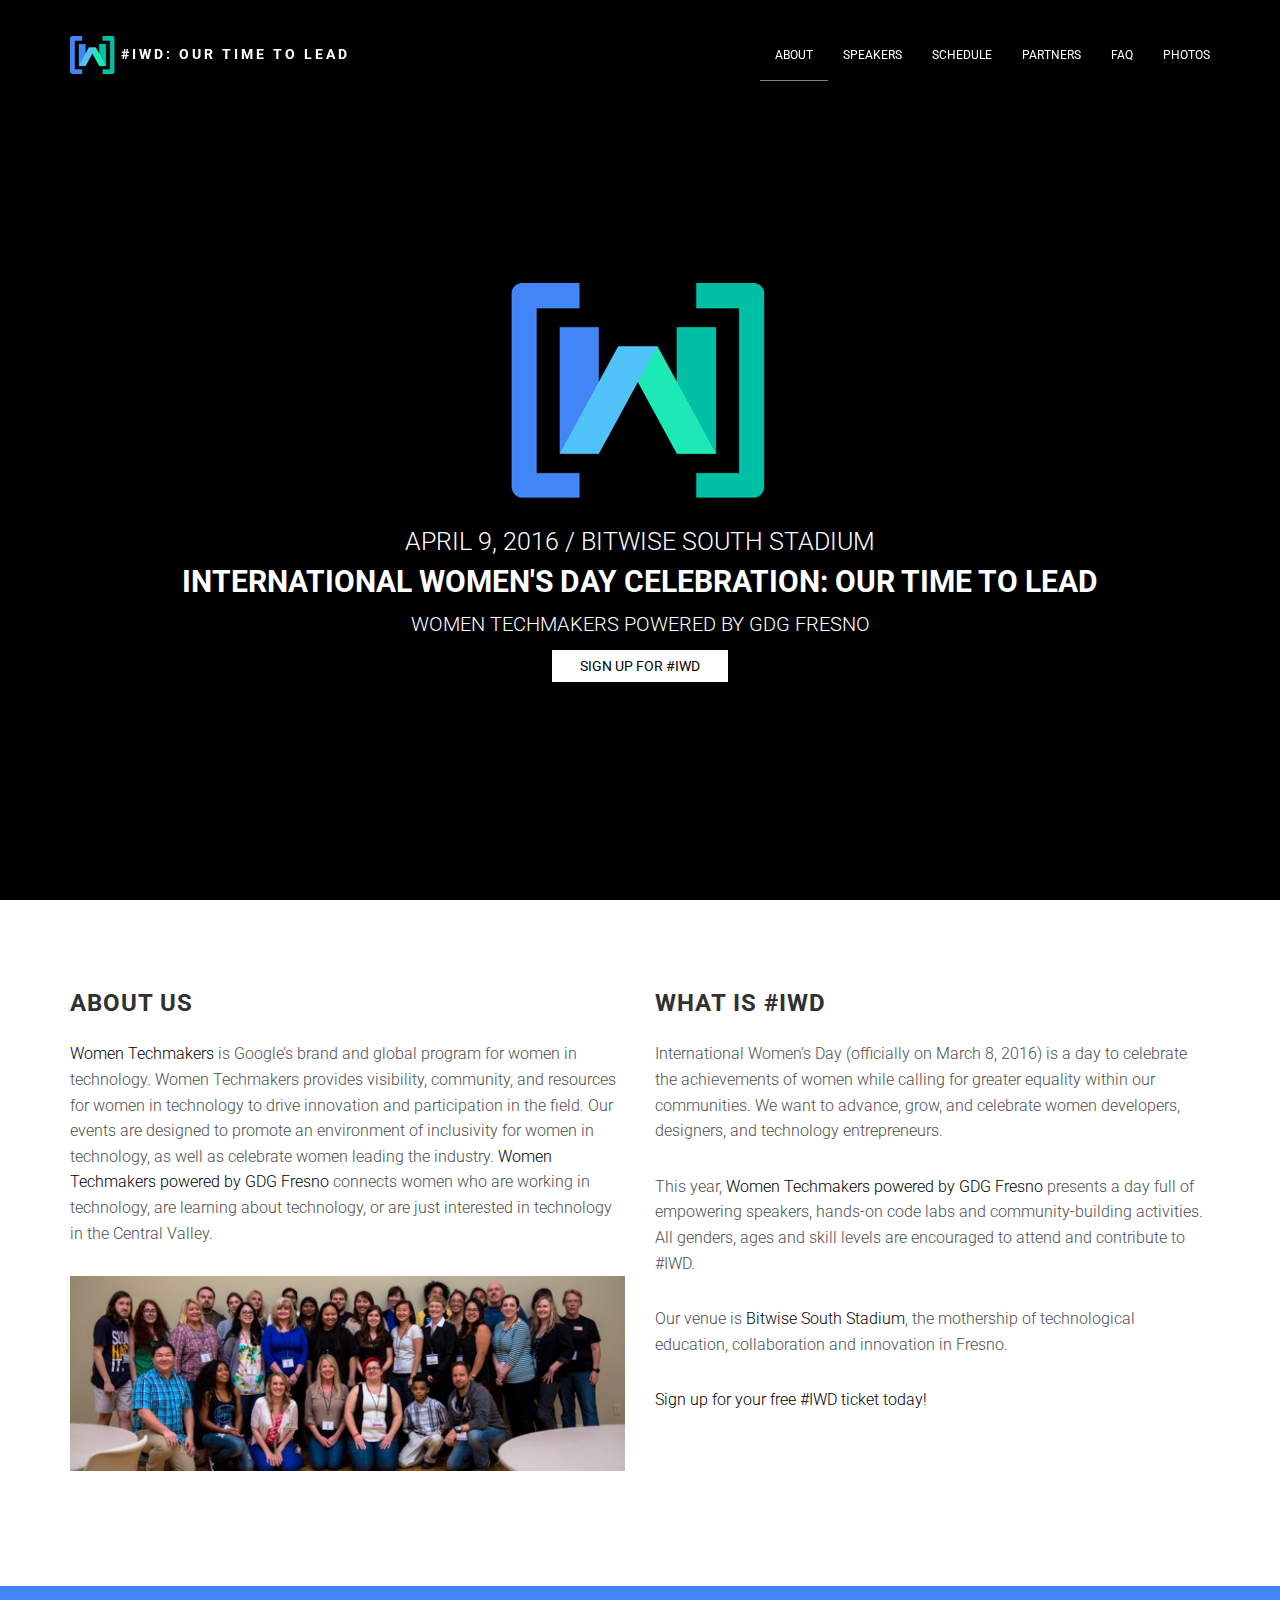
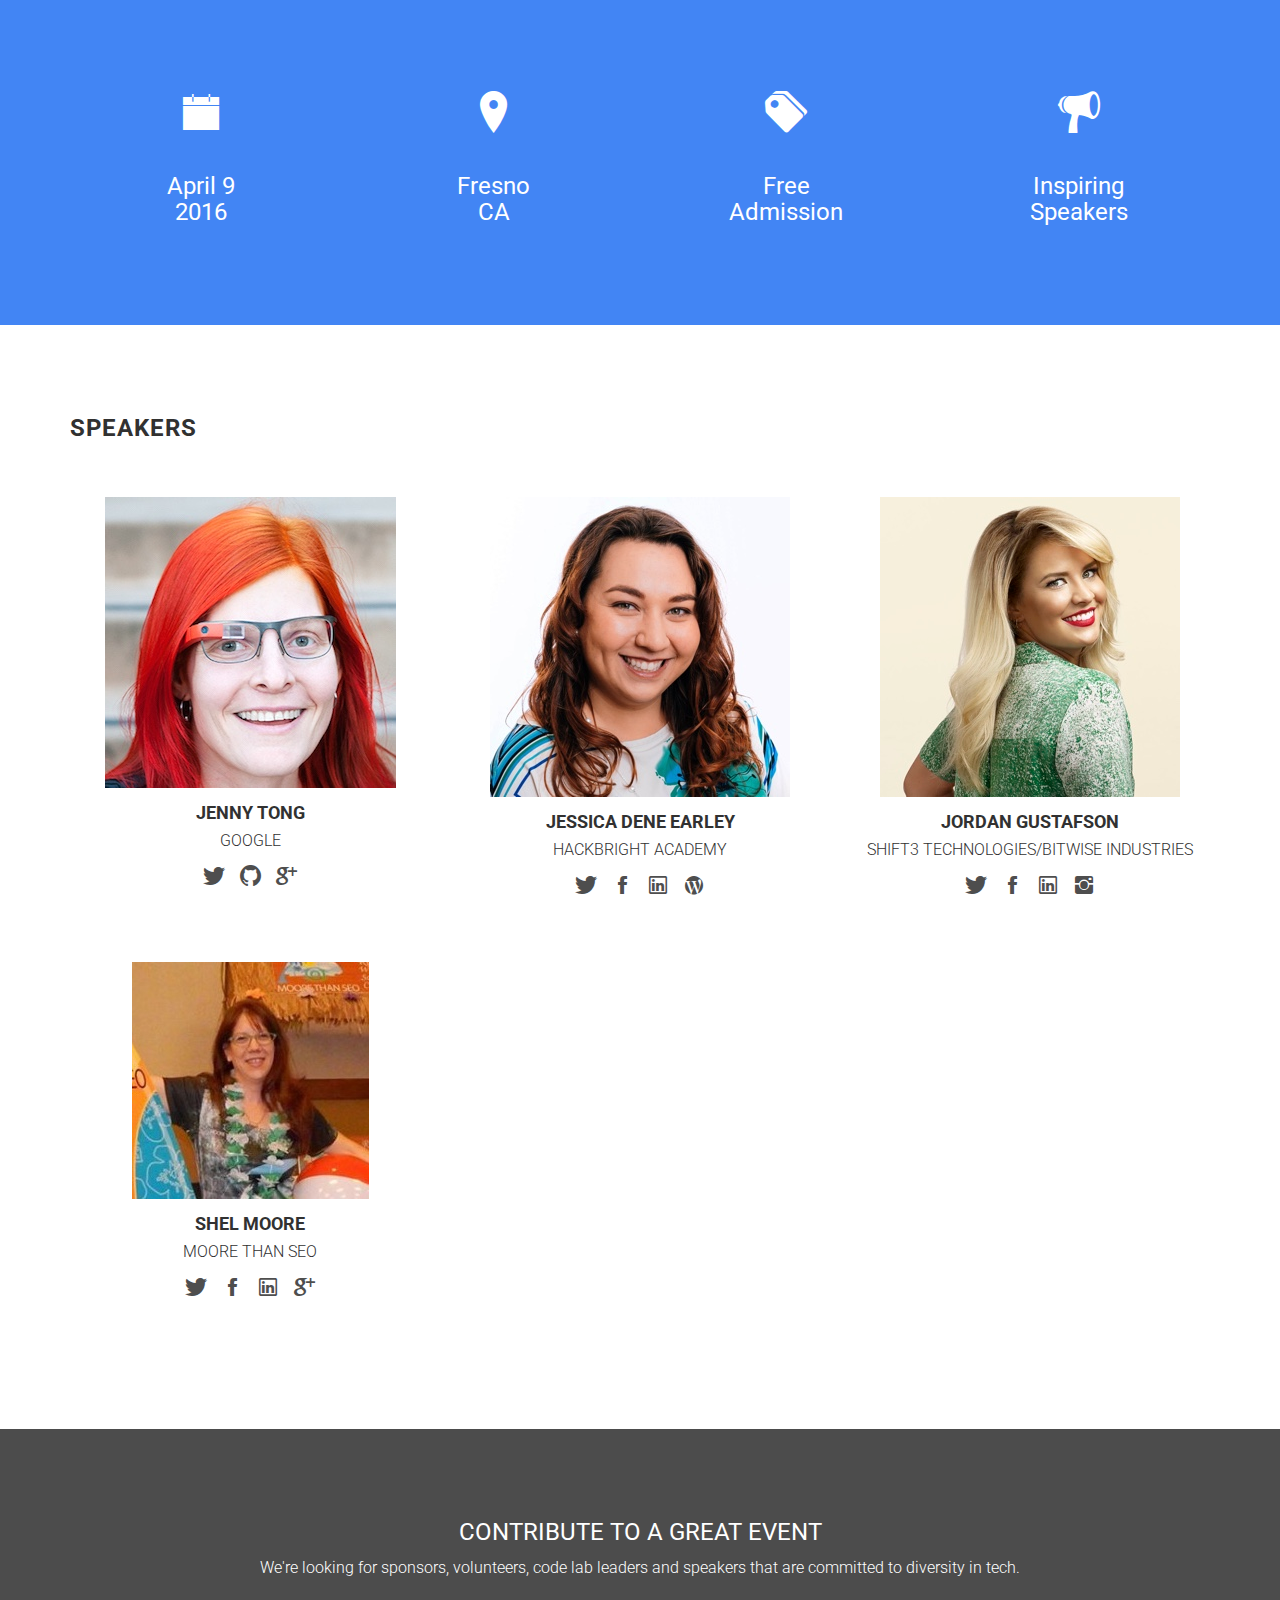
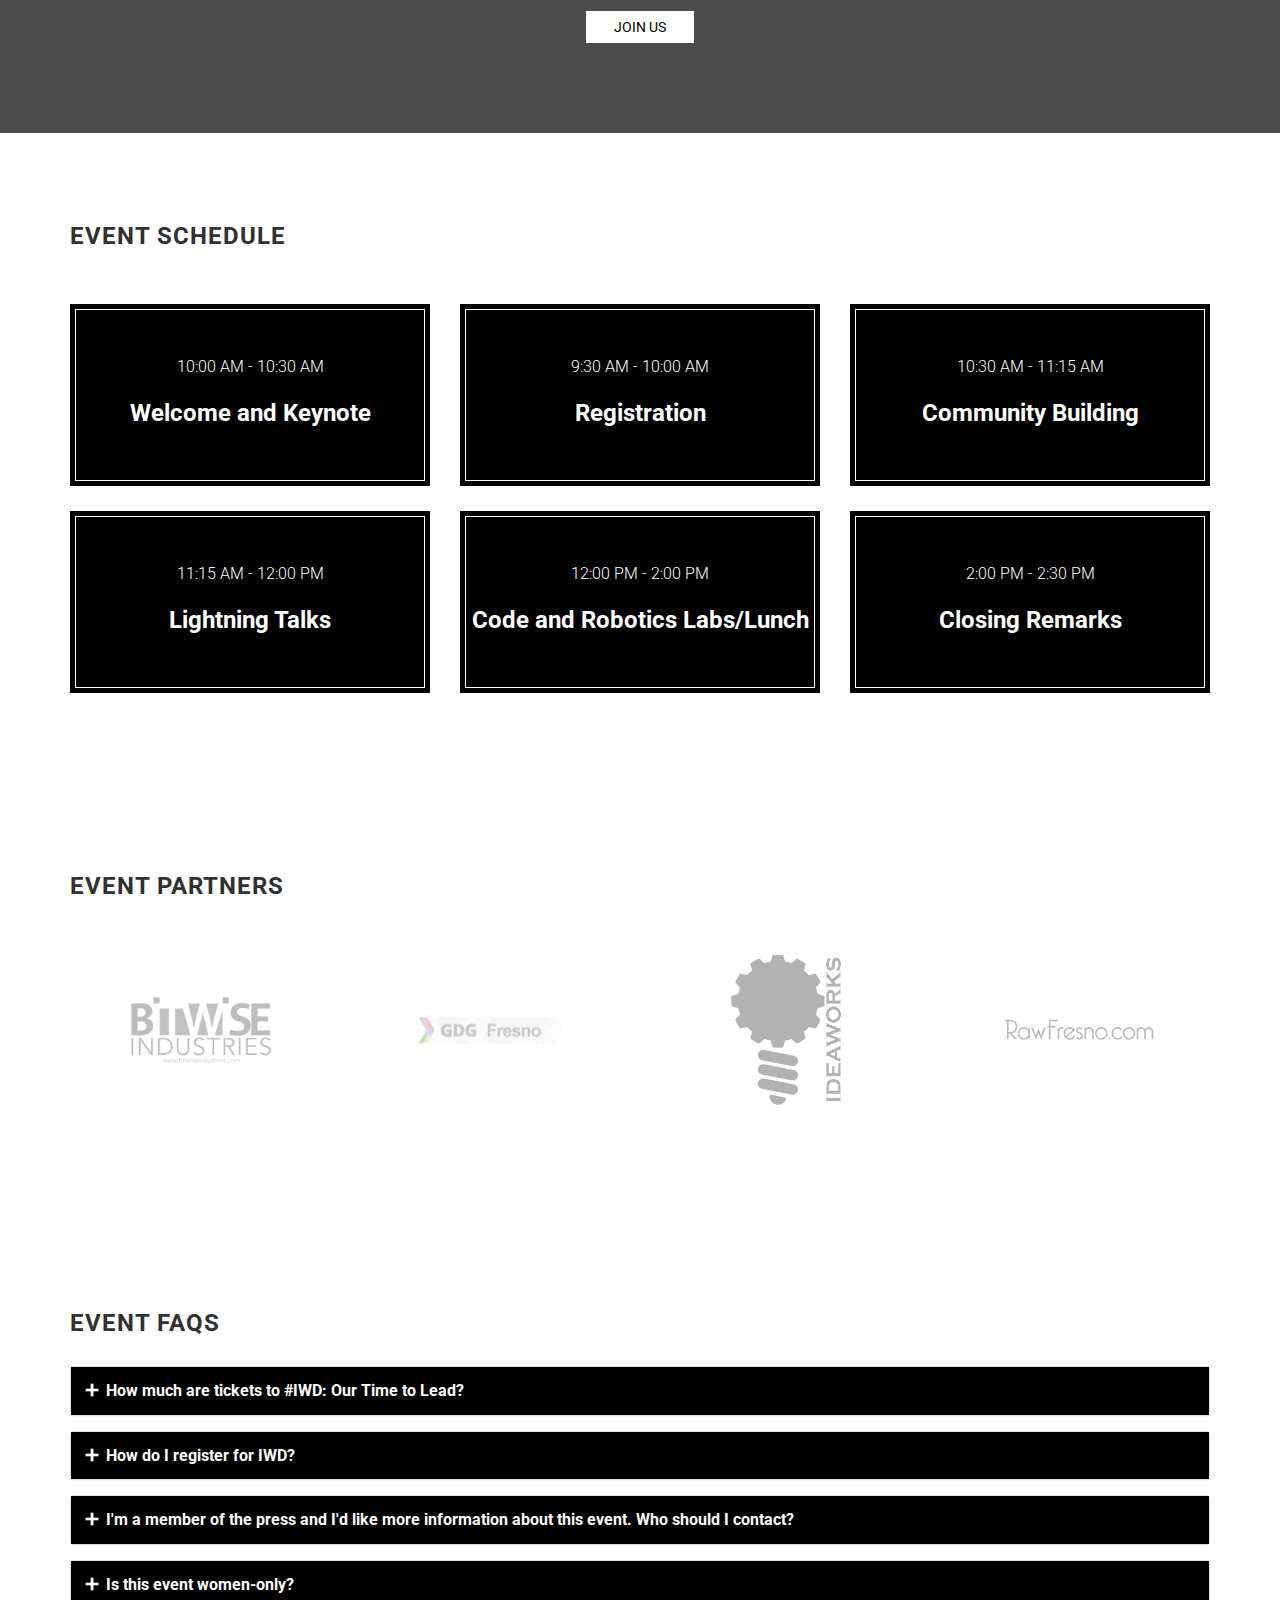
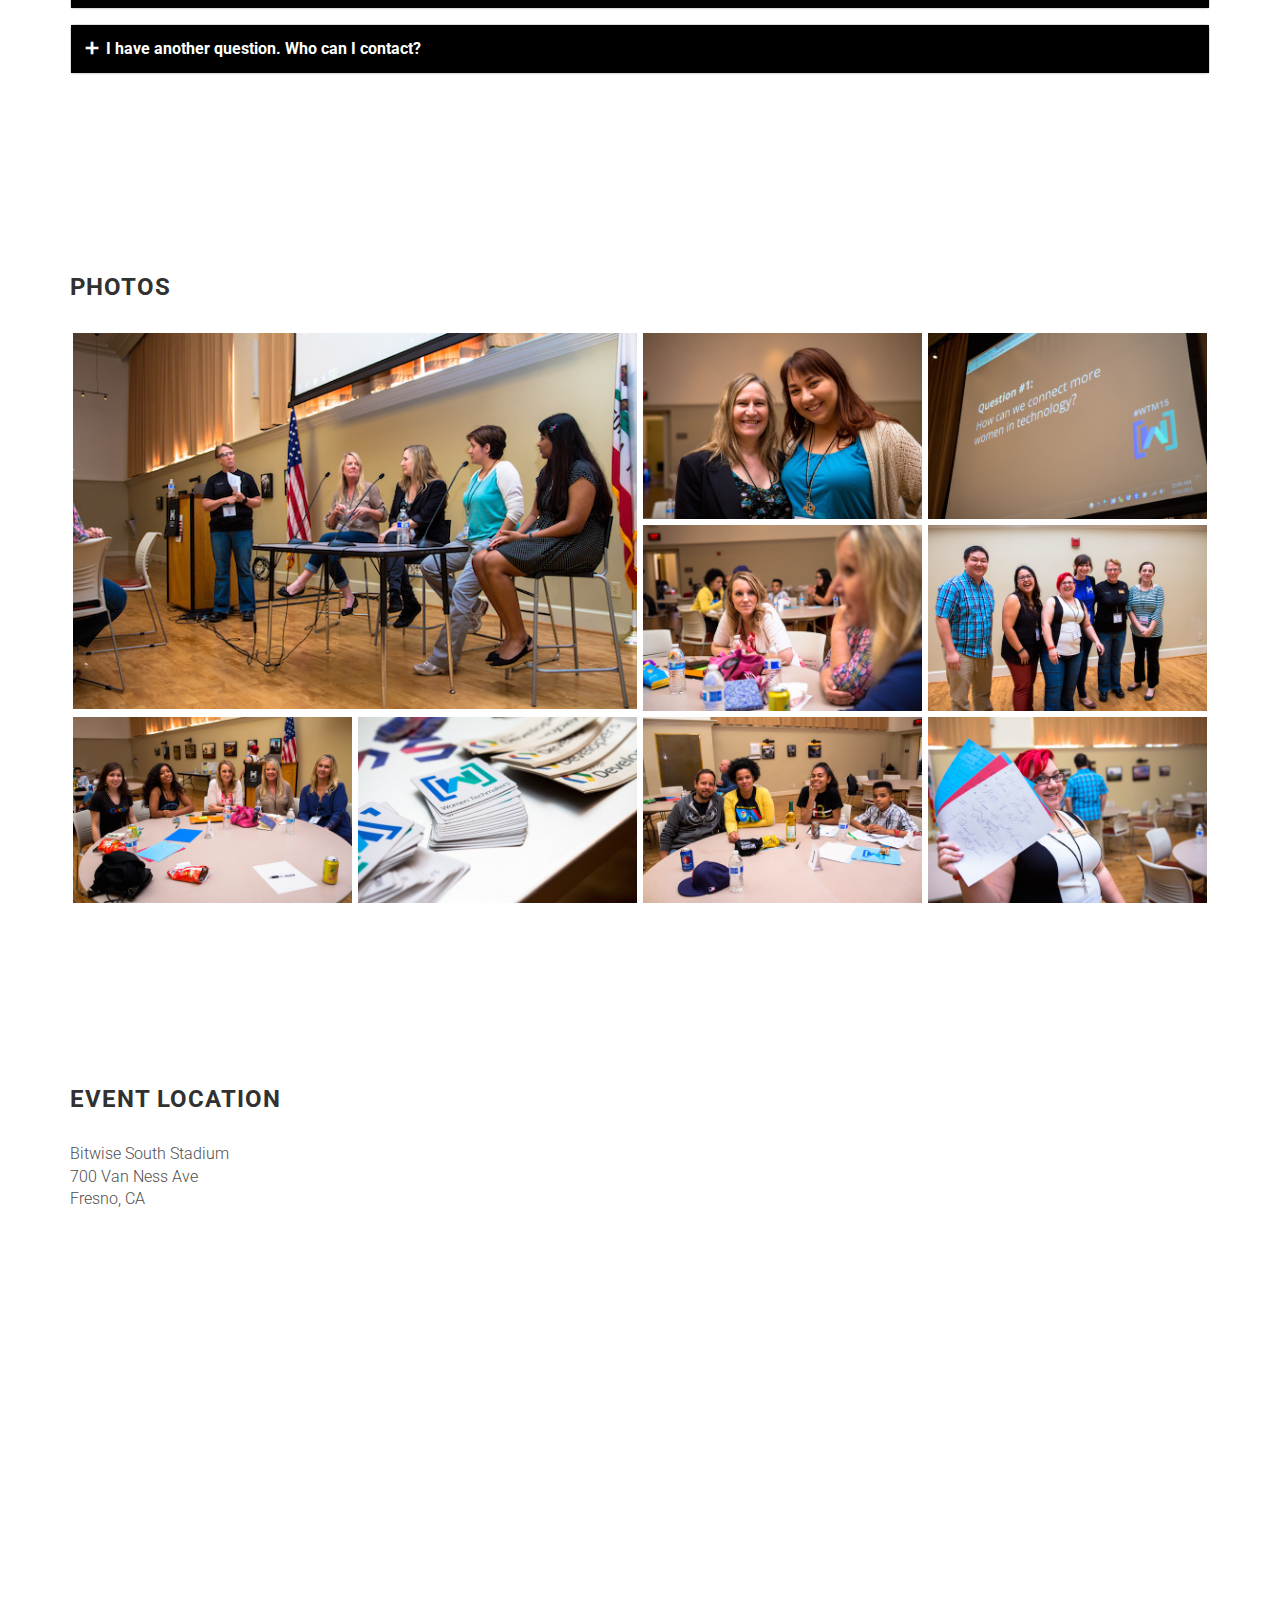
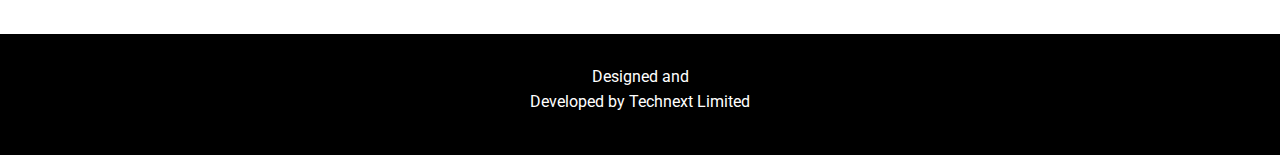
<file: index.html>
<!DOCTYPE html>
<html lang="en">
<head>
    <meta charset="utf-8">
    <meta http-equiv="X-UA-Compatible" content="IE=edge">
    <meta name="viewport" content="width=device-width, initial-scale=1">

    <title>IWD 2016</title>

    <!-- css -->
    <link rel="stylesheet" href="bower_components/bootstrap/dist/css/bootstrap.min.css">
    <link rel="stylesheet" href="bower_components/ionicons/css/ionicons.min.css">
    <link rel="stylesheet" href="assets/css/main.css">
</head>
<body data-spy="scroll" data-target="#site-nav">
    <nav id="site-nav" class="navbar navbar-fixed-top navbar-custom">
        <div class="container">
            <div class="navbar-header">

                <!-- logo -->
                <div class="site-branding">
                    <a class="logo" href="index.html">
                        
                        <!-- logo image  -->
                        <img src="assets/images/logo.png" alt="Logo">

                        #IWD: Our Time to Lead
                    </a>
                </div>

                <button type="button" class="navbar-toggle collapsed" data-toggle="collapse" data-target="#navbar-items" aria-expanded="false">
                    <span class="sr-only">Toggle navigation</span>
                    <span class="icon-bar"></span>
                    <span class="icon-bar"></span>
                    <span class="icon-bar"></span>
                </button>

            </div><!-- /.navbar-header -->

            <div class="collapse navbar-collapse" id="navbar-items">
                <ul class="nav navbar-nav navbar-right">

                    <!-- navigation menu -->
                    <li class="active"><a data-scroll href="#about">About</a></li>
                    <li><a data-scroll href="#speakers">Speakers</a></li>              
                    <li><a data-scroll href="#schedule">Schedule</a></li>                  
                    <li><a data-scroll href="#partner">Partners</a></li>                  
                    <!-- <li><a data-scroll href="#">Sponsorship</a></li> -->
                    <li><a data-scroll href="#faq">FAQ</a></li>
                    <li><a data-scroll href="#photos">Photos</a></li>
                
                </ul>
            </div>
        </div><!-- /.container -->
    </nav>

    <header id="site-header" class="site-header valign-center"> 
        <div class="intro">

            <img src="assets/images/WT_logo_vertical_neg.png">
            <h2>April 9, 2016 / Bitwise South Stadium</h2>
            
            <h1>International Women's Day Celebration: Our Time to Lead</h1>
            
            <p>Women Techmakers Powered by GDG Fresno</p>
            
            <a class="btn btn-white" href="https://docs.google.com/forms/d/1zb1Xp-i3QojosV0QnmzzYfCmdcPKgM6IbPWMfwWW28Y/viewform" target="_blank">Sign Up for #IWD</a>
        
        </div>
    </header>

    <section id="about" class="section about">
        <div class="container">
            <div class="row">
                <div class="col-sm-6">

                    <h3 class="section-title">About Us</h3>

                    <p><a href="https://www.womentechmakers.com/ " target="_blank">Women Techmakers</a> is Google’s brand and global program for women in technology. Women Techmakers provides visibility, community, and resources for women in technology to drive innovation and participation in the field. Our events are designed to promote an environment of inclusivity for women in technology, as well as celebrate women leading the industry. <a href="http://www.meetup.com/womentechmakersfresno/" target="_blank">Women Techmakers powered by GDG Fresno</a> connects women who are working in technology, are learning about technology, or are just interested in technology in the Central Valley.</p>

                    <figure>
                        <img alt="" class="img-responsive" src="assets/images/about-us.jpg">
                    </figure>

                </div><!-- /.col-sm-6 -->

                <div class="col-sm-6">

                    <h3 class="section-title multiple-title">What is #IWD</h3>

                    <p>International Women’s Day (officially on March 8, 2016) is a day to celebrate the achievements of women while calling for greater equality within our communities. We want to advance, grow, and celebrate women developers, designers, and technology entrepreneurs.</p>

                    <p>This year, <a href="http://www.meetup.com/womentechmakersfresno/" target="_blank">Women Techmakers powered by GDG Fresno</a> presents a day full of empowering speakers, hands-on code labs and community-building activities. All genders, ages and skill levels are encouraged to attend and contribute to #IWD.</p>

                    <p>Our venue is <a href="http://bitwiseindustries.com/" target="_blank">Bitwise South Stadium</a>, the mothership of technological education, collaboration and innovation in Fresno.</p>

                    <p><a href="https://docs.google.com/forms/d/1zb1Xp-i3QojosV0QnmzzYfCmdcPKgM6IbPWMfwWW28Y/viewform" target="_blank">Sign up for your free #IWD ticket today!</a></p>

                </div><!-- /.col-sm-6 -->
            </div><!-- /.row -->
        </div><!-- /.container -->
    </section>

    <section id="facts" class="section bg-image-1 facts text-center">
        <div class="container">
            <div class="row">
                <div class="col-sm-3">

                    <i class="ion-ios-calendar"></i>
                    <h3>April 9<br>2016</h3>
                
                </div>
                <div class="col-sm-3">

                    <i class="ion-ios-location"></i>
                    <h3>Fresno<br>CA</h3>
                
                </div>
                <div class="col-sm-3">

                    <i class="ion-pricetags"></i>
                    <h3>Free<br>Admission</h3>
                
                </div>
                <div class="col-sm-3">
                
                    <i class="ion-speakerphone"></i>
                    <h3>Inspiring<br>Speakers</h3>
                
                </div>
            </div><!-- row -->
        </div><!-- container -->
    </section>

    <section id="speakers" class="section speakers">
        <div class="container">
            <div class="row">
                <div class="col-md-12">

                    <h3 class="section-title">Speakers</h3>
                
                </div>
            </div>

            <div class="row">
                <div class="col-md-4">
                    <div class="speaker">

                        <figure>
                            <img alt="" class="img-responsive center-block" src="assets/images/speakers/speaker-1.jpg">
                        </figure>

                        <h4>Jenny Tong</h4>

                        <p>Google</p>

                        <ul class="social-block">
                            <li><a href="https://twitter.com/mimmingcodes"><i class="ion-social-twitter"></i></a></li>
                            <li><a href="https://github.com/mimming"><i class="ion-social-github"></i></a></li>
                            <li><a href="https://google.com/+mimming"><i class="ion-social-googleplus"></i></a></li>
                        </ul>

                    </div><!-- /.speaker -->
                </div><!-- /.col-md-4 -->

                <div class="col-md-4">
                    <div class="speaker">

                        <figure>
                            <img alt="" class="img-responsive center-block" src="assets/images/speakers/jessicaearleycropped.jpg">
                        </figure>

                        <h4>Jessica Dene Earley</h4>

                        <p>Hackbright Academy</p>

                        <ul class="social-block">
                            <li><a href="http://www.twitter.com/chatasweetie"><i class="ion-social-twitter"></i></a></li>
                            <li><a href="https://www.facebook.com/jessica.d.earley"><i class="ion-social-facebook"></i></a></li>
                            <li><a href="https://www.linkedin.com/in/jessicaearley"><i class="ion-social-linkedin-outline"></i></a></li>
                            <li><a href="https://chatasweetie.wordpress.com/"><i class="ion-social-wordpress"></i></a></li>
                        </ul>

                    </div>
                </div>

                <div class="col-md-4">
                    <div class="speaker">

                        <figure>
                            <img alt="" class="img-responsive center-block" src="assets/images/speakers/JordanGustafsonHeadshot.jpg">
                        </figure>

                        <h4>Jordan Gustafson</h4>

                        <p>Shift3 Technologies/Bitwise Industries</p>

                        <ul class="social-block">
                            <li><a href="https://twitter.com/JordanJohnna"><i class="ion-social-twitter"></i></a></li>
                            <li><a href="https://www.facebook.com/jordanjohnna"><i class="ion-social-facebook"></i></a></li>
                            <li><a href="https://www.linkedin.com/in/jordangustafson"><i class="ion-social-linkedin-outline"></i></a></li>
                            <li><a href="https://www.instagram.com/getwiththejogram/"><i class="ion-social-instagram"></i></a></li>
                        </ul>

                    </div>
                </div>
            </div>

            <div class="row">
                <div class="col-md-4">

                    <div class="speaker">

                        <figure>
                            <img alt="" class="img-responsive center-block" src="assets/images/speakers/shelmoore_small.jpg">
                        </figure>

                        <h4>Shel Moore</h4>

                        <p>Moore Than SEO</p>

                        <ul class="social-block">
                            <li><a href="https://twitter.com/moorethanseo"><i class="ion-social-twitter"></i></a></li>
                            <li><a href="https://www.facebook.com/Moorethanseo"><i class="ion-social-facebook"></i></a></li>
                            <li><a href="https://www.linkedin.com/in/shelmoore"><i class="ion-social-linkedin-outline"></i></a></li>
                            <li><a href="https://plus.google.com/+Moorethanseo/posts"><i class="ion-social-googleplus"></i></a></li>
                        </ul>
                    </div>
                </div>
                <!-- <div class="col-md-4">

                    <div class="speaker">

                        <figure>
                            <img alt="" class="img-responsive center-block" src="assets/images/speakers/speaker-5.jpg">
                        </figure>

                        <h4>Jhon Smith</h4>

                        <p>CEO of Peren</p>

                        <ul class="social-block">
                            <li><a href=""><i class="ion-social-twitter"></i></a></li>
                            <li><a href=""><i class="ion-social-facebook"></i></a></li>
                            <li><a href=""><i class="ion-social-linkedin-outline"></i></a></li>
                            <li><a href=""><i class="ion-social-googleplus"></i></a></li>
                        </ul>

                    </div>
                </div> -->

                <!-- <div class="col-md-4">
                    <div class="speaker">
                        <figure>
                            <img alt="" class="img-responsive center-block" src="assets/images/speakers/speaker-6.jpg">
                        </figure>
                        <h4>Jhon Smith</h4>
                        <p>CEO of Peren</p>
                        <ul class="social-block">
                            <li><a href=""><i class="ion-social-twitter"></i></a></li>
                            <li><a href=""><i class="ion-social-facebook"></i></a></li>
                            <li><a href=""><i class="ion-social-linkedin-outline"></i></a></li>
                            <li><a href=""><i class="ion-social-googleplus"></i></a></li>
                        </ul>
                    </div>
                </div> -->
            </div>
        </div>
    </section>

    <!-- <section id="registration" class="section registration">
        <div class="container">
            <div class="row">
                <div class="col-md-12">
                    <h3 class="section-title">Registration &amp; Pricing</h3>
                </div>
            </div>
                
            <form action="#" id="registration-form">
                <div class="row">
                    <div class="col-md-12" id="registration-msg" style="display:none;">
                        <div class="alert"></div>
                    </div>
                    <div class="col-sm-6">
                        <div class="form-group">
                            <input type="text" class="form-control" placeholder="First Name" id="fname" name="fname" required>
                        </div>

                        <div class="form-group">
                            <input type="text" class="form-control" placeholder="Last Name" id="lname" name="lname" required>
                        </div>

                        <div class="form-group">
                            <input type="email" class="form-control" placeholder="Email" id="email" name="email" required>
                        </div>

                        <div class="form-group">
                            <input type="text" class="form-control" placeholder="Phone" id="cell" name="cell" required>
                        </div>
                    </div>

                    <div class="col-sm-6">
                        <div class="form-group">
                            <input type="text" class="form-control" placeholder="Address" id="address" name="address" required>
                        </div>

                        <div class="form-group">
                            <input type="text" class="form-control" placeholder="Zip Code" id="zip" name="zip" required>
                        </div>

                        <div class="form-group">
                            <select class="form-control" name="city" id="city" required>
                                <option readonly>City</option>
                                <option>City Name 1</option>
                                <option>City Name 2</option>
                                <option>City Name 3</option>
                                <option>City Name 4</option>
                            </select>
                        </div>

                        <div class="form-group">
                            <select class="form-control" name="program" id="program" required>
                                <option readonly>Select Your Program</option>
                                <option>Program Name 1</option>
                                <option>Program Name 2</option>
                                <option>Program Name 3</option>
                            </select>
                        </div>
                    </div>
                </div>
                <div class="text-center mt20">
                    <button type="submit" class="btn btn-black" id="registration-submit-btn">Submit</button>
                </div>
            </form>
        </div>
    </section> -->

    <section id="contribution" class="section bg-image-2 contribution">
        <div class="container">
            <div class="row">
                <div class="col-md-12">
                    <h3 class="text-uppercase mt0 font-400">Contribute to a Great Event</h3>
                    
                    <p>We're looking for sponsors, volunteers, code lab leaders and speakers that are committed to diversity in tech.</p>

                    <a class="btn btn-white" href="mailto:wtmfresno@gmail.com?subject=IWD Women Techmakers Fresno">Join Us</a>
                </div>
            </div>
        </div>
    </section>

    <section id="schedule" class="section schedule">
        <div class="container">
            <div class="row">
                <div class="col-md-12">
                    <h3 class="section-title">Event Schedule</h3>
                </div>
            </div>
            <div class="row">
                <div class="col-md-4 col-sm-6">
                    <div class="schedule-box">
                        <div class="time">
                            <time datetime="10:00">10:00 AM</time> - <time datetime="10:30">10:30 AM</time>
                        </div>
                        <h3>Welcome and Keynote</h3>
                    </div>
                </div>
                <div class="col-md-4 col-sm-6">
                    <div class="schedule-box">
                        <div class="time">
                            <time datetime="9:30">9:30 AM</time> - <time datetime="10:00">10:00 AM</time>
                        </div>
                        <h3>Registration</h3>
                    </div>
                </div>
                <div class="col-md-4 col-sm-6">
                    <div class="schedule-box">
                        <div class="time">
                            <time datetime="10:30">10:30 AM</time> - <time datetime="11:15">11:15 AM</time>
                        </div>
                        <h3>Community Building</h3>
                    </div>
                </div>
            </div>
            <div class="row">
                <div class="col-md-4 col-sm-6">
                    <div class="schedule-box">
                        <div class="time">
                            <time datetime="11:15">11:15 AM</time> - <time datetime="12:00">12:00 PM</time>
                        </div>
                        <h3>Lightning Talks</h3>
                    </div>
                </div>
                <div class="col-md-4 col-sm-6">
                    <div class="schedule-box">
                        <div class="time">
                            <time datetime="12:00">12:00 PM</time> - <time datetime="14:00">2:00 PM</time>
                        </div>
                        <h3>Code and Robotics Labs/Lunch</h3>
                    </div>
                </div>
                <div class="col-md-4 col-sm-6">
                    <div class="schedule-box">
                        <div class="time">
                            <time datetime="14:00">2:00 PM</time> - <time datetime="14:30">2:30 PM</time>
                        </div>
                        <h3>Closing Remarks</h3>
                    </div>
                </div>
            </div>
    </section>

    <section id="partner" class="section partner">
        <div class="container">
            <div class="row">
                <div class="col-md-12">
                    <h3 class="section-title">Event Partners</h3>
                </div>
            </div>
            <div class="row">
                <div class="col-sm-3">
                    <a class="partner-box partner-box-1" href="http://www.bitwiseindustries.com" target="_blank"></a>
                </div>
                <div class="col-sm-3">
                    <a class="partner-box partner-box-2"></a>
                </div>
                <div class="col-sm-3">
                    <a class="partner-box partner-box-3"></a>
                </div>
                <div class="col-sm-3">
                    <a class="partner-box partner-box-4"></a>
                </div>
            </div>

            <!-- <div class="row">
                <div class="col-sm-3">
                    <a class="partner-box partner-box-5"></a>
                </div>
                <div class="col-sm-3">
                    <a class="partner-box partner-box-6"></a>
                </div>
                <div class="col-sm-3">
                    <a class="partner-box partner-box-7"></a>
                </div>
                <div class="col-sm-3">
                    <a class="partner-box partner-box-8"></a>
                </div>
            </div>    -->
    </section>

    <section id="faq" class="section faq">
        <div class="container">
            <div class="row">
                <div class="col-md-12">
                    <h3 class="section-title">Event FAQs</h3>
                </div>
            </div>
            <div class="row">
                <div class="col-md-12">
                    <div class="panel-group" id="accordion" role="tablist" aria-multiselectable="true">
                        
                        <div class="panel panel-default">
                            <div class="panel-heading" role="tab" id="headingOne">
                                <h4 class="panel-title">
                                    <a class="faq-toggle collapsed" role="button" data-toggle="collapse" data-parent="#accordion" href="#collapseOne" aria-expanded="true" aria-controls="collapseOne">How much are tickets to #IWD: Our Time to Lead?</a>
                                </h4>
                            </div>

                            <div id="collapseOne" class="panel-collapse collapse" role="tabpanel" aria-labelledby="headingOne">
                                <div class="panel-body">
                                    <p>Free! Admittance will only be guaranteed for individuals who pre-registered.</p>
                                </div>
                            </div>
                        </div>

                        <div class="panel panel-default">
                            <div class="panel-heading" role="tab" id="headingTwo">
                                <h4 class="panel-title">
                                    <a class="faq-toggle collapsed" role="button" data-toggle="collapse" data-parent="#accordion" href="#collapseTwo" aria-expanded="false" aria-controls="collapseTwo">How do I register for IWD?</a>
                                </h4>
                            </div>

                            <div id="collapseTwo" class="panel-collapse collapse" role="tabpanel" aria-labelledby="headingTwo">
                                <div class="panel-body"><p>Registration details will be released soon. Join the <a href="http://www.meetup.com/womentechmakersfresno.com" target="_blank">Women Techmakers Fresno meetup page</a> for the latest info!</p></div>
                            </div>
                        </div>
  
                        <div class="panel panel-default">
                            <div class="panel-heading" role="tab" id="headingThree">
                                <h4 class="panel-title">
                                    <a class="faq-toggle collapsed" role="button" data-toggle="collapse" data-parent="#accordion" href="#collapseThree" aria-expanded="false" aria-controls="collapseThree"> I'm a member of the press and I'd like more information about this event. Who should I contact?</a>
                                </h4>
                            </div>

                            <div id="collapseThree" class="panel-collapse collapse" role="tabpanel" aria-labelledby="headingThree">
                                <div class="panel-body"><p>Please email <a href="mailto:wtmfresno@gmail.com">wtmfresno@gmail.com</a> with all media requests.</div>
                            </div>
                        </div>

                        <div class="panel panel-default">
                            <div class="panel-heading" role="tab" id="headingFour">
                                <h4 class="panel-title">
                                    <a class="faq-toggle collapsed" role="button" data-toggle="collapse" data-parent="#accordion" href="#collapseFour" aria-expanded="false" aria-controls="collapseFour">Is this event women-only?</a>
                                </h4>
                            </div>

                            <div id="collapseFour" class="panel-collapse collapse" role="tabpanel" aria-labelledby="headingFour">
                                <div class="panel-body"><p>As with all Women Techmakers events, these events are not intended to be women only, but instead are events that emphasize the inclusion of women and celebrate International Women’s Day.</p></div>
                            </div>
                        </div>

                        <div class="panel panel-default">
                            <div class="panel-heading" role="tab" id="headingFive">
                                <h4 class="panel-title">
                                    <a class="faq-toggle collapsed" role="button" data-toggle="collapse" data-parent="#accordion" href="#collapseFive" aria-expanded="false" aria-controls="collapseFive">I have another question. Who can I contact?</a>
                                </h4>
                            </div>

                            <div id="collapseFive" class="panel-collapse collapse" role="tabpanel" aria-labelledby="headingFive">
                                <div class="panel-body"><p>Please email <a href="mailto:wtmfresno@gmail.com">wtmfresno@gmail.com</a> or join the <a href="http://www.meetup.com/womentechmakersfresno.com">Women Techmakers Fresno meetup group</a> for more information.</p></div>
                            </div>
                        </div>
                    </div>
                </div>
            </div>
    </section>

    <section id="photos" class="section photos">
        <div class="container">
            <div class="row">
                <div class="col-md-12">
                    <h3 class="section-title">Photos</h3>
                </div>
            </div>
            <div class="row">
                <div class="col-md-12">
                    <ul class="grid">
                        
                        <li class="grid-item grid-item-sm-6">
                            <img alt="" class="img-responsive center-block" src="assets/images/photos/photos-1.jpg">
                        </li>

                        <li class="grid-item grid-item-sm-3">
                            <img alt="" class="img-responsive center-block" src="assets/images/photos/photos-2.jpg">
                        </li>

                        <li class="grid-item grid-item-sm-3">
                            <img alt="" class="img-responsive center-block" src="assets/images/photos/photos-3.jpg">
                        </li>
                    
                        <li class="grid-item grid-item-sm-3">
                            <img alt="" class="img-responsive center-block" src="assets/images/photos/photos-5.jpg">
                        </li>

                        <li class="grid-item grid-item-sm-3">
                            <img alt="" class="img-responsive center-block" src="assets/images/photos/photos-6.jpg">
                        </li>

                        <li class="grid-item grid-item-sm-3">
                            <img alt="" class="img-responsive center-block" src="assets/images/photos/photos-7.jpg">
                        </li>

                        <li class="grid-item grid-item-sm-3">
                            <img alt="" class="img-responsive center-block" src="assets/images/photos/photos-4.jpg">
                        </li>

                        <li class="grid-item grid-item-sm-3">
                            <img alt="" class="img-responsive center-block" src="assets/images/photos/photos-8.jpg">
                        </li>

                        <li class="grid-item grid-item-sm-3">
                            <img alt="" class="img-responsive center-block" src="assets/images/photos/photos-9.jpg">
                        </li>
                    </ul>
                </div>
            </div>            
        </div>
    </section>

    <section id="location" class="section location">
        <div class="container">
            <div class="row">
                <div class="col-sm-3">
                    <h3 class="section-title">Event Location</h3>
                    <address>
                        <p>Bitwise South Stadium<br>700 Van Ness Ave<br> Fresno, CA</p>
                    </address>
                </div>
                <div class="col-sm-9">
                    <iframe src="https://www.google.com/maps/embed?pb=!1m18!1m12!1m3!1d3197.609142012618!2d-119.78802294963589!3d36.73194727986436!2m3!1f0!2f0!3f0!3m2!1i1024!2i768!4f13.1!3m3!1m2!1s0x80945e26d4340503%3A0xb32dda71cf0730a0!2sBitwise+South+Stadium!5e0!3m2!1sen!2sus!4v1455228125782" width="100%" height="450" frameborder="0" style="border:0" allowfullscreen></iframe>
                </div>
            </div>
        </div>
    </section>

    <footer class="site-footer">
        <div class="container">
            <div class="row">
                <div class="col-md-12">
                    <p class="site-info">Designed and <br> Developed by <a href="http://technextit.com">Technext Limited</a></p>
                   <!--  <ul class="social-block">
                        <li><a href=""><i class="ion-social-twitter"></i></a></li>
                        <li><a href=""><i class="ion-social-facebook"></i></a></li>
                        <li><a href=""><i class="ion-social-linkedin-outline"></i></a></li>
                        <li><a href=""><i class="ion-social-googleplus"></i></a></li>
                    </ul> -->
                </div>
            </div>
        </div>
    </footer>

    <!-- script -->
    <script src="bower_components/jquery/dist/jquery.min.js"></script>
    <script src="bower_components/bootstrap/dist/js/bootstrap.min.js"></script>
    <script src="bower_components/smooth-scroll/dist/js/smooth-scroll.min.js"></script>
    <script src="assets/js/main.js"></script>
</body>
</html>
</file>
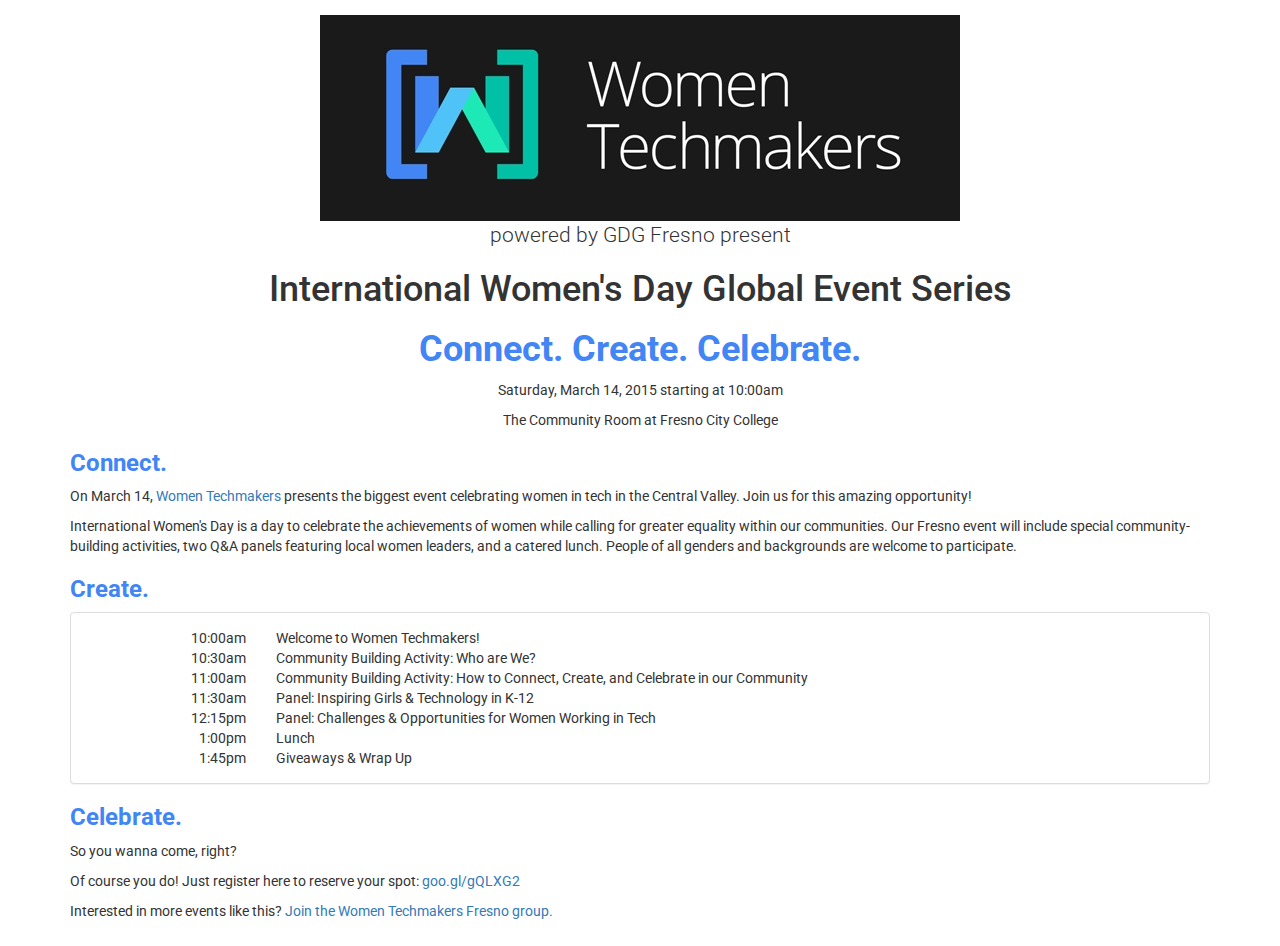
<file: 2015/index.html>
<!DOCTYPE html>
<html lang="en" ng-app="app">
<head>
    <meta charset="utf-8">
    <meta name="viewport" content="width=device-width, initial-scale=1">
    <title>Women Techmakers powered by GDG Fresno</title>
    <link href='http://fonts.googleapis.com/css?family=Roboto' rel='stylesheet' type='text/css'>
    <link rel="stylesheet" href="css/bootstrap.min.css">
    <link rel="stylesheet" href="css/main.css">
</head>
<body>

    <div class="container">
        <header>
            <img class="brand-logo" src="images/WT_logo_2lines_neg-med.jpg" />
            <p class="lead">
                powered by GDG Fresno present</p>
            <h1>International Women's Day Global Event Series</h1>
            <h1 class="brand-title">Connect. Create. Celebrate.</h1>
            <p class="head">Saturday, March 14, 2015 starting at 10:00am</p>
            <p class="head">The Community Room at Fresno City College</p>
        </header>

        <section>
            <h3 class="brand-title">Connect.</h3>
            <p>On March 14, <a href="https://www.womentechmakers.com/">Women Techmakers</a> presents the biggest event celebrating women in tech in the Central Valley. Join us for this amazing opportunity!</p>

            <p>International Women's Day is a day to celebrate the achievements of women while calling for greater equality within our communities. Our Fresno event will include special community-building activities, two Q&A panels featuring local women leaders, and a catered lunch. People of all genders and backgrounds are welcome to participate.</p>
        </section>


        

        <section>
            <h3 class="brand-title">Create.</h3>
                
            <div class="panel panel-default">
                <div class="panel-body">
                    <div class="row">
                        <div class="col-md-2 text-right">10:00am</div>
                        <div class="col-md-10">Welcome to Women Techmakers!</div>
                    </div>
                    <div class="row">
                        <div class="col-md-2 text-right">10:30am</div>
                        <div class="col-md-10">Community Building Activity: Who are We?</div>
                    </div>
                    <div class="row">
                        <div class="col-md-2 text-right">11:00am</div>
                        <div class="col-md-10">Community Building Activity: How to Connect, Create, and Celebrate in our Community</div>
                    </div>
                    <div class="row">
                        <div class="col-md-2 text-right">11:30am</div>
                        <div class="col-md-10">Panel: Inspiring Girls &amp; Technology in K-12</div>
                    </div>
                    <div class="row">
                        <div class="col-md-2 text-right">12:15pm</div>
                        <div class="col-md-10">Panel: Challenges &amp; Opportunities for Women Working in Tech</div>
                    </div>
                    <div class="row">
                        <div class="col-md-2 text-right">1:00pm</div>
                        <div class="col-md-10">Lunch</div>
                    </div>
                    <div class="row">
                        <div class="col-md-2 text-right">1:45pm</div>
                        <div class="col-md-10">Giveaways &amp; Wrap Up</div>
                    </div>
                </div>
            </div>
        </section>

        <section>
            <h3 class="brand-title">Celebrate.</h3>
            <p>So you wanna come, right?</h3>
            <p>Of course you do! Just register here to reserve your spot: 
                <a href="http://goo.gl/gQLXG2">goo.gl/gQLXG2</a>
            </p>
            <p>Interested in more events like this? <a href="http://www.meetup.com/womentechmakersfresno/">Join the Women Techmakers Fresno group.</a></p>

            
        </section>
    </div>

<!--scripts-->
<script src="js/jquery.min.js"></script>
<script src="js/bootstrap.min.js"></script>
</body>
</html>
</file>
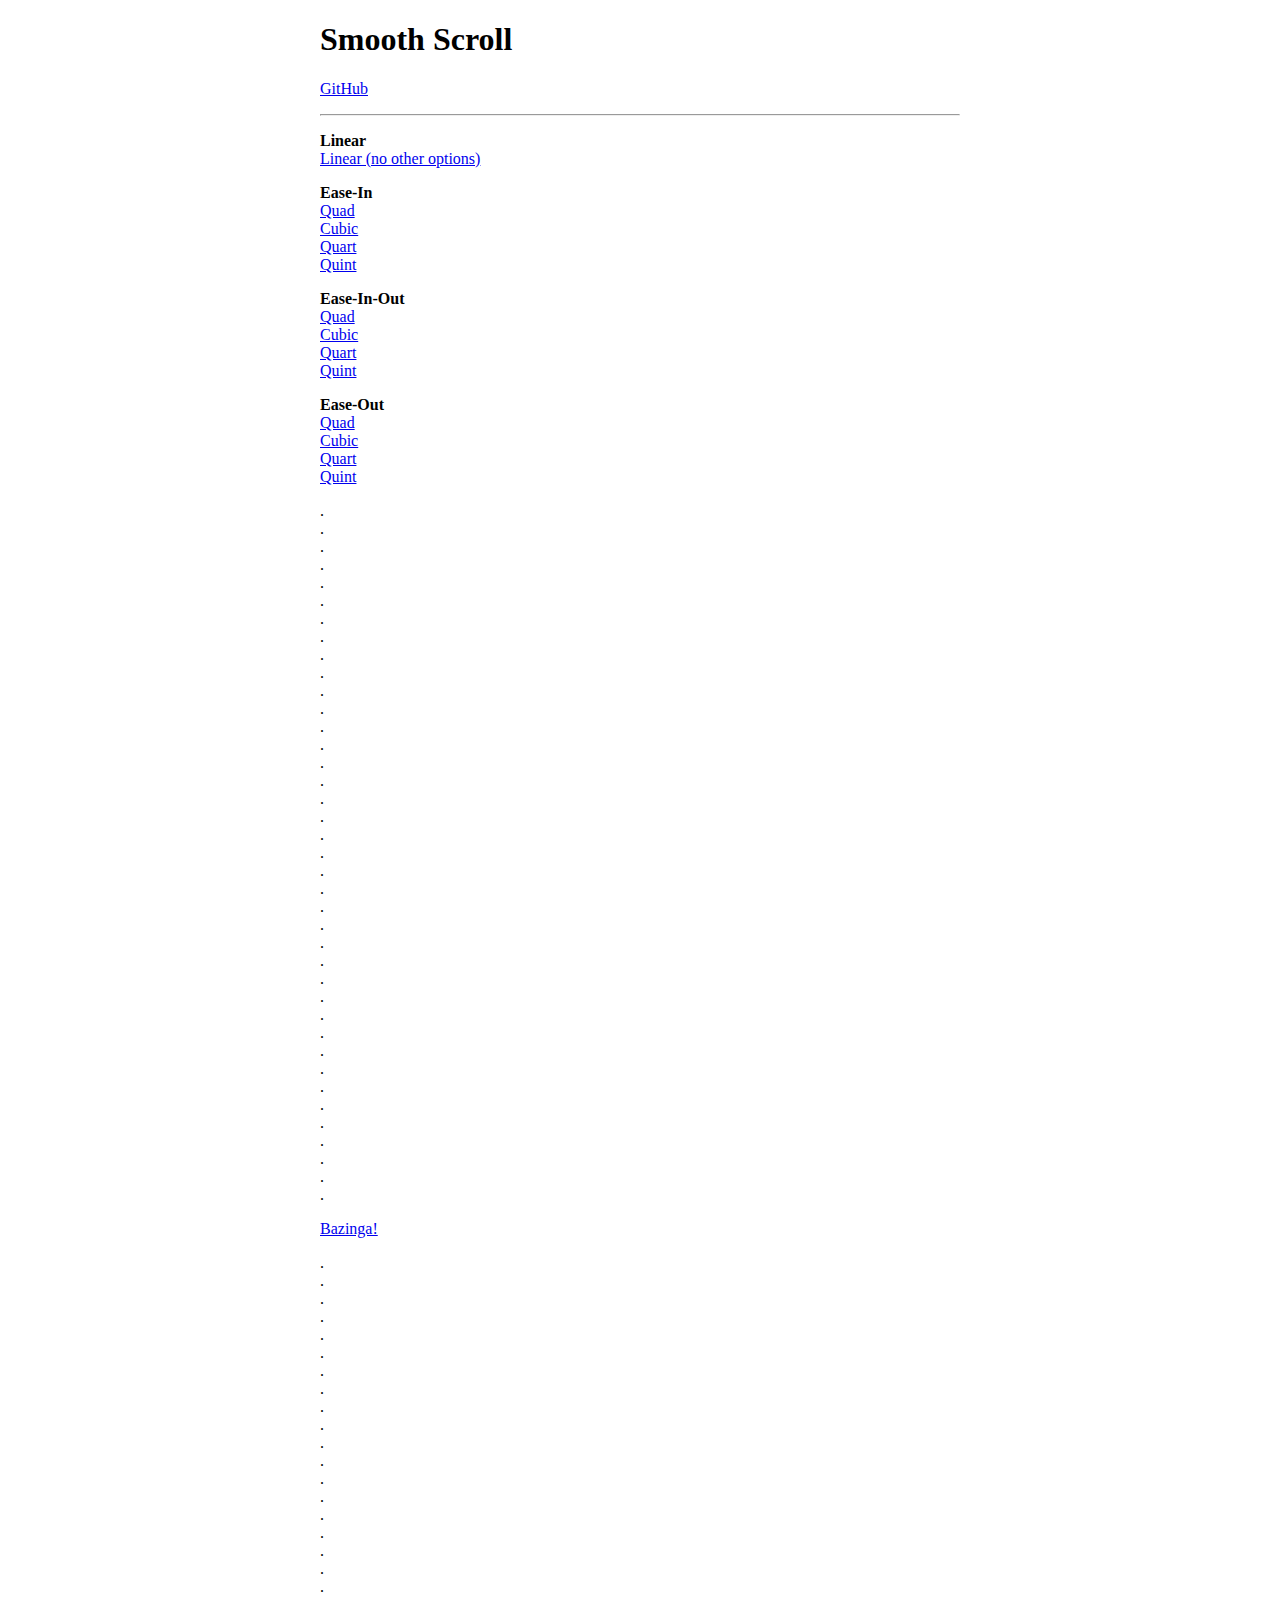
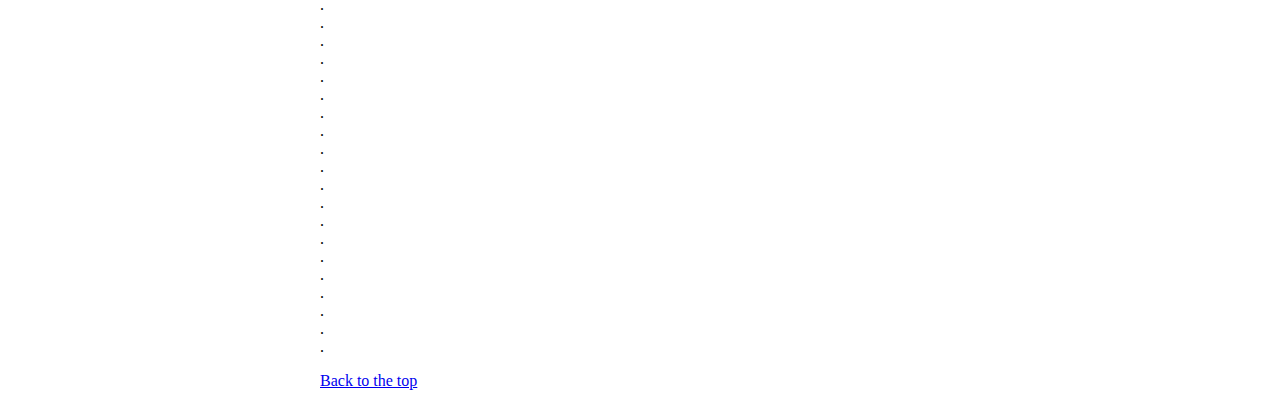
<file: bower_components/smooth-scroll/docs/index.html>
<!DOCTYPE html>
<html lang="en">

	<head>
		<meta charset="utf-8">
		<title>Smooth Scroll</title>
		<meta name="viewport" content="width=device-width, initial-scale=1.0">

		<!-- stylesheets -->
		<link rel="stylesheet" href="assets/css/custom.css" type="text/css">
	</head>

	<body>

		<main class="container" id="top">

			<nav>
				<h1>Smooth Scroll</h1>
				<p><a href="https://github.com/cferdinandi/smooth-scroll">GitHub</a></p>
				<hr>
			</nav>

			<section>
	<p>
		<strong>Linear</strong><br>
		<a data-scroll data-options='{ "easing": "linear" }' href="#bazinga">Linear (no other options)</a><br>
	</p>

	<p>
		<strong>Ease-In</strong><br>
		<a data-scroll data-options='{ "easing": "easeInQuad" }' href="#bazinga">Quad</a><br>
		<a data-scroll data-options='{ "easing": "easeInCubic" }' href="#bazinga">Cubic</a><br>
		<a data-scroll data-options='{ "easing": "easeInQuart" }' href="#bazinga">Quart</a><br>
		<a data-scroll data-options='{ "easing": "easeInQuint" }' href="#bazinga">Quint</a>
	</p>

	<p>
		<strong>Ease-In-Out</strong><br>
		<a data-scroll data-options='{ "easing": "easeInOutQuad" }' href="#bazinga">Quad</a><br>
		<a data-scroll data-options='{ "easing": "easeInOutCubic" }' href="#bazinga">Cubic</a><br>
		<a data-scroll data-options='{ "easing": "easeInOutQuart" }' href="#bazinga">Quart</a><br>
		<a data-scroll data-options='{ "easing": "easeInOutQuint" }' href="#bazinga">Quint</a>
	</p>

	<p>
		<strong>Ease-Out</strong><br>
		<a data-scroll data-options='{ "easing": "easeOutQuad" }' href="#bazinga">Quad</a><br>
		<a data-scroll data-options='{ "easing": "easeOutCubic" }' href="#bazinga">Cubic</a><br>
		<a data-scroll data-options='{ "easing": "easeOutQuart" }' href="#bazinga">Quart</a><br>
		<a data-scroll data-options='{ "easing": "easeOutQuint" }' href="#bazinga">Quint</a>
	</p>

	<p>
		.<br>.<br>.<br>.<br>.<br>.<br>.<br>.<br>.<br>.<br>.<br>.<br>.<br>
		.<br>.<br>.<br>.<br>.<br>.<br>.<br>.<br>.<br>.<br>.<br>.<br>.<br>
		.<br>.<br>.<br>.<br>.<br>.<br>.<br>.<br>.<br>.<br>.<br>.<br>.
	</p>

	<p id="bazinga"><a data-scroll href="#1@#%^-bottom">Bazinga!</a></p>

	<p>
		.<br>.<br>.<br>.<br>.<br>.<br>.<br>.<br>.<br>.<br>.<br>.<br>.<br>
		.<br>.<br>.<br>.<br>.<br>.<br>.<br>.<br>.<br>.<br>.<br>.<br>.<br>
		.<br>.<br>.<br>.<br>.<br>.<br>.<br>.<br>.<br>.<br>.<br>.<br>.
	</p>

	<p id="1@#%^-bottom"><a data-scroll data-options='{ "easing": "easeOutCubic" }' href="#">Back to the top</a></p>
			</section>
		</main>

		<!-- Javascript -->
		<script src='dist/js/buoy.js'></script>
		<script src='dist/js/smooth-scroll.js'></script>
		<script>
			smoothScroll.init({
				speed: 1000,
				easing: 'easeInOutCubic',
				offset: 0,
				updateURL: true,
				callback: function ( toggle, anchor ) {}
			});
		</script>


	</body>
</html>
</file>
<file: assets/css/main.css>
/* 
 * 1. Google Font
 */
@import url(http://fonts.googleapis.com/css?family=Roboto:300,400,700);
/* 
 * 2.0 Global Style
 */
html {
  font-family: 'Roboto', sans-serif;
  font-size: 16px;
}

body {
  color: #4e4e4e;
  font-family: 'Roboto', sans-serif;
  font-size: 16px;
  font-weight: 300;
  line-height: 1.6;
  position: relative;
  -webkit-font-smoothing: antialiased;
}

a {
  color: #000;
}
a:focus {
  outline: none;
}

h1,
h2,
h3,
h4,
h5,
h6 {
  font-weight: 700;
}

p {
  margin: 0 0 30px;
}

ul li {
  font-weight: 700;
  margin-bottom: 10px;
}

.custom-list-icon, .list-arrow-right {
  list-style-type: none;
  padding: 0;
}
.custom-list-icon li, .list-arrow-right li {
  position: relative;
  padding-left: 20px;
}
.custom-list-icon li::before, .list-arrow-right li::before {
  position: absolute;
  left: 0;
  color: #4e4e4e;
  font-family: "Ionicons";
}

.social-block {
  list-style-type: none;
  padding: 0;
}
.social-block li {
  display: inline-block;
}
.social-block li a {
  display: inline-block;
  height: 32px;
  width: 32px;
  color: #4e4e4e;
}
.social-block li a i {
  font-size: 1.5em;
}
.social-block li a:hover, .social-block li a:focus {
  color: #000;
}

.btn.active.focus,
.btn.active:focus,
.btn.focus,
.btn:active.focus,
.btn:active:focus,
.btn:focus {
  outline: none;
}

.btn {
  border: 0;
  border-radius: 0;
  padding: 6px 28px;
  text-transform: uppercase;
  -webkit-transform: translateZ(0);
          transform: translateZ(0);
  -webkit-backface-visibility: hidden;
          backface-visibility: hidden;
  -moz-osx-font-smoothing: grayscale;
  -webkit-transition-duration: 0.3s;
          transition-duration: 0.3s;
  -webkit-transition-property: -webkit-transform;
          transition-property: transform;
}
.btn:hover {
  -webkit-transform: scale(0.9);
      -ms-transform: scale(0.9);
          transform: scale(0.9);
}

.form-control {
  border-radius: 0;
  box-shadow: none;
  height: 48px;
  padding: 10px 12px;
  font-size: 16px;
  line-height: 1.6;
}
.form-control:focus {
  box-shadow: none;
  border-color: #ccc;
  background-color: #f8f8f8;
}

.valign-center {
  display: -webkit-box;
  display: -webkit-flex;
  display: -ms-flexbox;
  display: flex;
  -webkit-box-align: center;
  -webkit-align-items: center;
      -ms-flex-align: center;
          align-items: center;
}

.section {
  padding: 70px 0;
}

.section-title {
  color: #313131;
  letter-spacing: 1px;
  margin: 0 0 20px;
  text-transform: uppercase;
  text-align: center;
}

/* 
 * 3.0 Helper Class
 */
/* 
 * 3.1 Helper Class: font-weight
 */
.font-300 {
  font-weight: 300;
}

.font-400 {
  font-weight: 400;
}

.font-700 {
  font-weight: 700;
}

/* 
 * 3.2 Helper Class: margin
 */
.mt0 {
  margin-top: 0;
}

.mb0 {
  margin-bottom: 0;
}

.mt20 {
  margin-top: 20px;
}

/* 
 * 3.3 Helper Class: list
 */
.list-arrow-right li::before {
  content: "\f3d3";
}

/* 
 * 3.4 Helper Class: button
 */
.btn-white {
  color: #000;
  background-color: #fff;
}
.btn-white:hover, .btn-white:focus {
  color: #000;
  background-color: #fff;
}

.btn-black {
  color: #fff;
  background-color: #000;
}
.btn-black:hover, .btn-black:focus {
  color: #fff;
  background-color: #000;
}

/* 
 * 3.5 Helper Class: background
 */
.bg-image, .bg-image-1, .bg-image-2 {
  position: relative;
}
.bg-image::before, .bg-image-1::before, .bg-image-2::before {
  content: "";
  position: absolute;
  top: 0;
  right: 0;
  bottom: 0;
  left: 0;
}

/*.bg-image-1 {
  background: url(../images/backgrounds/bg-1.jpg) no-repeat center center/cover;
}*/
.bg-image-1::before {
  background-color: #4285F4;
}

/*.bg-image-2 {
  background: url(../images/backgrounds/bg-2.jpg) no-repeat center bottom/cover;
}*/
.bg-image-2::before {
  background-color: rgba(0, 0, 0, 0.7);
}

@media (min-width: 768px) {
  .section {
    padding: 90px 0;
  }

  .section-title {
    color: #313131;
    letter-spacing: 1px;
    margin: 0 0 60px;
    text-transform: uppercase;
    text-align: left;
  }
}
/* 
 * 4.0 Navigation
 */
.navbar-custom {
  border: 0;
  margin: 0;
  padding-top: 10px;
  padding-bottom: 10px;
  background-color: #000;
  -webkit-transition: all 0.2s linear 0s;
          transition: all 0.2s linear 0s;
}
.navbar-custom .navbar-nav li {
  margin: 0;
}
.navbar-custom .navbar-nav > li > a {
  color: #fff;
  text-transform: uppercase;
  font-size: 12px;
  font-weight: 400;
  border-bottom: 1px solid transparent;
}
.navbar-custom .navbar-nav > li > a:focus, .navbar-custom .navbar-nav > li > a:hover {
  background-color: transparent;
  border-color: rgba(255, 255, 255, 0.5);
}
.navbar-custom .navbar-nav > .active > a {
  border-color: rgba(255, 255, 255, 0.5);
}

.navbar-toggle {
  border: 0;
  border-radius: 0;
  margin-top: 2px;
}
.navbar-toggle .icon-bar {
  background-color: #fff;
}

.navbar-solid {
  background-color: #000 !important;
  padding: 0 !important;
  -webkit-transition: all 0.2s linear 0s;
          transition: all 0.2s linear 0s;
}

.site-branding {
  float: left;
  margin-top: 0;
  margin-left: 10px;
}
.site-branding .logo {
  color: #fff;
  font-size: 14px;
  font-weight: 700;
  margin-right: 5px;
  letter-spacing: 3px;
  text-transform: uppercase;
}
.site-branding .logo:focus, .site-branding .logo:hover {
  text-decoration: none;
}

/* 
 * 5.0 Site Header
 */
.site-header {
  width: 100%;
  height: 100%;
  min-height: 100vh;
  position: relative;
  text-align: center;
  background: #000000;
}
.site-header::before {
  content: "";
  position: absolute;
  top: 0;
  right: 0;
  bottom: 0;
  left: 0;
  /*background-color: rgba(0, 0, 0, 0.5);*/
}
.site-header .intro {
  color: #fff;
  position: relative;
  text-align: center;
  text-transform: uppercase;
  width: 100%;
  z-index: 1;
  padding: 0 15px;
}
.site-header .intro h2 {
  margin-top: 0px;
  font-size: 25px;
  font-weight: 300;
}
.site-header .intro h1 {
  margin-top: 0px;
  font-size: 30px;
}
.site-header .intro p {
  font-size: 20px;
  margin-bottom: 10px;
  font-weight: 300;
}

@media (min-width: 768px) {
  .navbar-custom {
    background-color: transparent;
    padding-top: 30px;
  }

  .site-branding {
    margin-top: 6px;
    margin-left: 0;
  }
}
/* 
 * 6.0 Section
 */
/* 
 * 6.1 Section: About 
 */
.about .section-title {
  margin: 0 0 25px;
}
.about figure {
  margin-bottom: 25px;
}

/* 
 * 6.2 Section: Facts
 */
.facts i {
  color: #fff;
  font-size: 3em;
}
.facts h3 {
  color: #fff;
  text-align: center;
  font-weight: 400;
}

/* 
 * 6.3 Section: Speaker
 */
.speaker {
  text-align: center;
  color: #313131;
  text-transform: uppercase;
  margin: 25px 0;
}
.speaker h4 {
  margin-top: 15px;
  margin-bottom: 5px;
}
.speaker p {
  margin-bottom: 5px;
}
.speaker img:hover {
  opacity: .7;
}

/* 
 * 6.4 Section: Registration & Pricing
 */
/* 
 * 6.5 Section: Contribution
 */
.contribution {
  text-align: center;
  color: #fff;
}

/* 
 * 6.6 Section: Schedule
 */
.schedule-box {
  position: relative;
  background-color: #000;
  color: #fff;
  text-align: center;
  padding: 50px 0;
  margin: 25px 0 0;
}
.schedule-box::before {
  content: '';
  position: absolute;
  top: 5px;
  right: 5px;
  bottom: 5px;
  left: 5px;
  border: 1px solid #fff;
}

/* 
 * 6.7 Section: Schedule
 */
.partner {
  background-color: #FFF;
}
.partner .partner-box {
  display: block;
  opacity: 0.3;
  height: 150px;
  width: 150px;
  margin: 25px auto;
  -webkit-transition: 0.5s all linear;
          transition: 0.5s all linear;
}
.partner .partner-box:hover {
  opacity: 1;
}
.partner .partner-box-1 {
  background: url(../images/partner/partner-1.png) no-repeat center center/contain;
}
.partner .partner-box-2 {
  background: url(../images/partner/partner-2.png) no-repeat center center/contain;
}
.partner .partner-box-3 {
  background: url(../images/partner/partner-3.png) no-repeat center center/contain;
}
.partner .partner-box-4 {
  background: url(../images/partner/partner-4.png) no-repeat center center/contain;
}
.partner .partner-box-5 {
  background: url(../images/partner/partner-5.png) no-repeat center center/contain;
}
.partner .partner-box-6 {
  background: url(../images/partner/partner-6.png) no-repeat center center/contain;
}
.partner .partner-box-7 {
  background: url(../images/partner/partner-7.png) no-repeat center center/contain;
}
.partner .partner-box-8 {
  background: url(../images/partner/partner-8.png) no-repeat center center/contain;
}

/* 
 * 6.8 Section: FAQ
 */
.faq .panel-heading {
  cursor: pointer;
}
.faq .faq-toggle.collapsed::before {
  font-family: "Ionicons";
  content: "\f218";
  -webkit-transition: 0.5s linear ease-out;
          transition: 0.5s linear ease-out;
  position: absolute;
  left: 15px;
}
.faq .faq-toggle::before {
  position: absolute;
  left: 15px;
  font-family: "Ionicons";
  content: "\f209";
}
.faq .panel-group .panel + .panel {
  margin-top: 15px;
}
.faq .panel-default > .panel-heading {
  color: #FFF;
  background-color: #000000;
  border-color: #000;
  border-radius: 0;
  padding: 0;
}
.faq .panel-default > .panel-heading a {
  position: relative;
  display: block;
  text-decoration: none;
  padding: 15px 15px 15px 35px;
}

/* 
 * 6.9 Section: photos
 */
.grid {
  list-style-type: none;
  padding: 0;
  margin: 0;
}
.grid::after {
  content: '';
  display: block;
  clear: both;
}

.grid-item {
  float: left;
  overflow: hidden;
  padding: 3px;
  margin: 0;
  width: 100%;
}

@media (min-width: 768px) {
  .grid-item-sm-6 {
    width: 50%;
  }

  .grid-item-sm-3 {
    width: 25%;
  }

  .section-title {
    margin: 0 0 30px;
  }

  figure {
    margin-bottom: 0;
  }
}
/*@media (min-width: 992px) {
  .schedule-box {
    margin: 0;
  }*/

  .grid-item-md-6 {
    width: 50%;
  }

  .grid-item-md-3 {
    width: 25%;
  }

/* 
 * 7.0 Site-footer
 */
.site-footer {
  background-color: #000;
  color: #fff;
  text-align: center;
  padding: 30px 0;
}
.site-footer .site-info {
  font-weight: 400;
  margin-bottom: 10px;
}
.site-footer .site-info a {
  color: #fff;
}
.site-footer .social-block li a {
  color: #fff;
}
.site-footer .social-block li a:hover, .site-footer .social-block li a:focus {
  opacity: 0.8;
}
</file>
<file: 2015/css/main.css>
/*
colors and stuff
color: rgb(102,102,102); (black)
color: rgb(66,133,244); (dk blue)
color: rgb(79,195,247); (lt blue)
color: rgb(28,233,182); (lt green)
color: rgb(0,191,165); (dk green)
*/

body {
    margin: 15px auto;
    font-family: 'Roboto', sans-serif;
}



header {
    text-align: center;
}

.brand-title {
    color: rgb(66,133,244);
    font-weight: bold;
}
</file>
<file: bower_components/smooth-scroll/docs/assets/css/custom.css>
@-webkit-viewport { width: device-width; zoom: 1.0; }
@-moz-viewport { width: device-width; zoom: 1.0; }
@-ms-viewport { width: device-width; zoom: 1.0; }
@-o-viewport { width: device-width; zoom: 1.0; }
@viewport { width: device-width; zoom: 1.0; }

html { overflow-y: auto; }

img, audio, video, canvas {
	max-width: 100%;
	height: auto;
}

/*  Sets body width */
.container {
	max-width: 40em;
	width: 88%;
	margin-left: auto;
	margin-right: auto;
}
</file>
